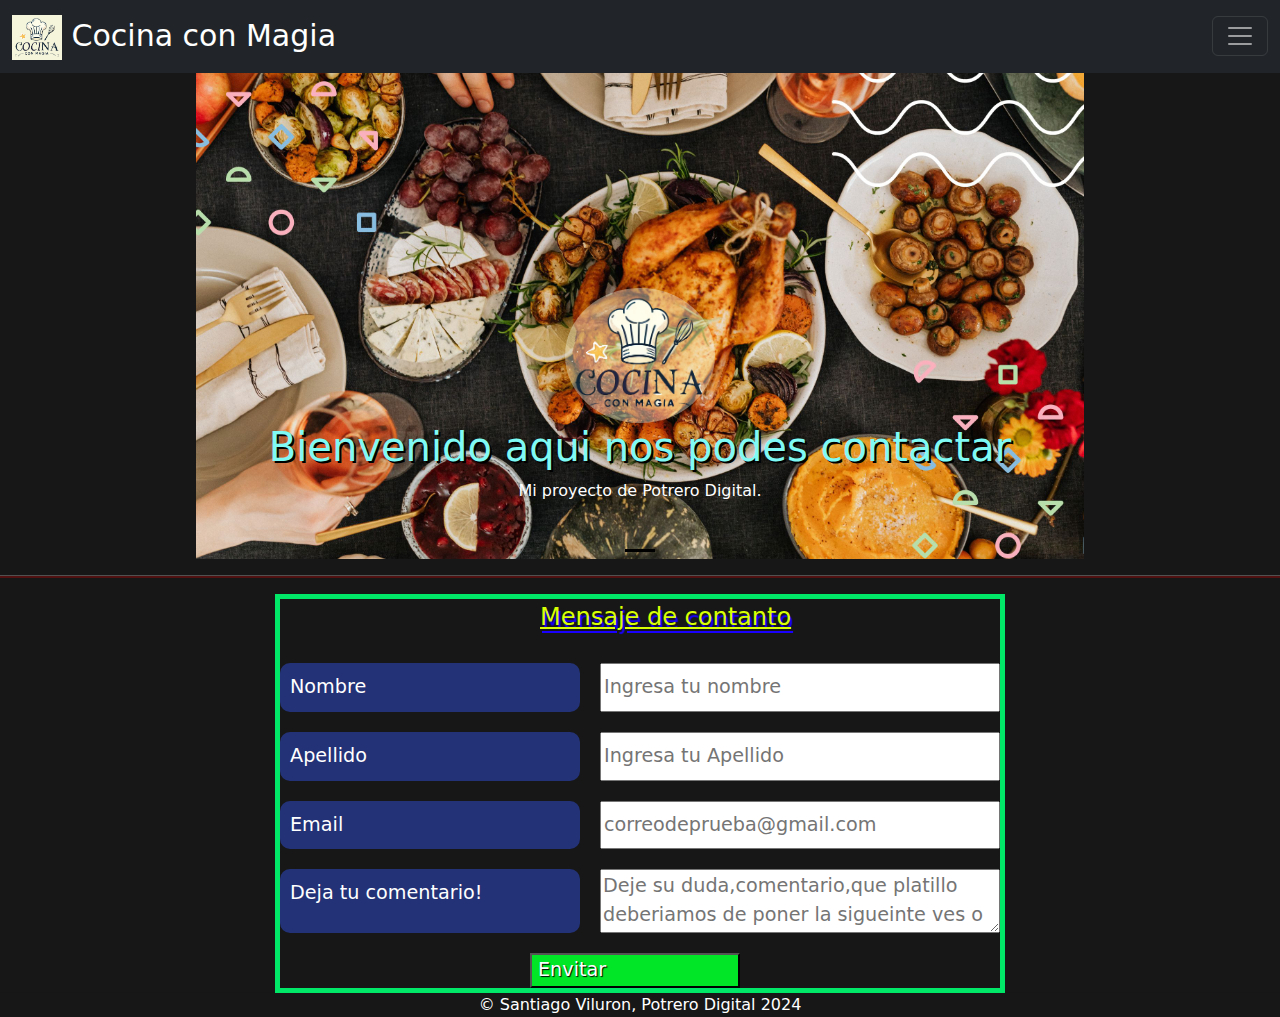
<file: assets/html/contactanos.html>
<!DOCTYPE html>
<html lang="en">
<head>
    <meta charset="UTF-8">
    <meta name="viewport" content="width=device-width, initial-scale=1.0">
    <link href="https://cdn.jsdelivr.net/npm/bootstrap@5.3.3/dist/css/bootstrap.min.css" rel="stylesheet" integrity="sha384-QWTKZyjpPEjISv5WaRU9OFeRpok6YctnYmDr5pNlyT2bRjXh0JMhjY6hW+ALEwIH" crossorigin="anonymous">
    <link rel="stylesheet" href="../css/style.css">
    <link rel="icon" href="../img/4efd6338-58ab-4ac8-b9a0-6fc2a85b399e.webp">
    <title>Contactanos!</title>
</head>
<body>
<nav class="navbar navbar-dark bg-dark fixed-top">
        <div class="container-fluid">
          <a style="font-size: 30px;" class="navbar-brand" href="../../index.html"> <img src="../img/4efd6338-58ab-4ac8-b9a0-6fc2a85b399e.webp" style="max-width: 50px; background-color: beige;"> Cocina con Magia </a>
          <button class="navbar-toggler" type="button" data-bs-toggle="offcanvas" data-bs-target="#offcanvasDarkNavbar" aria-controls="offcanvasDarkNavbar" aria-label="Toggle navigation">
            <span class="navbar-toggler-icon"></span>
          </button>
          <div class="offcanvas offcanvas-end text-bg-dark" tabindex="-1" id="offcanvasDarkNavbar" aria-labelledby="offcanvasDarkNavbarLabel">
            <div class="offcanvas-header">
              <h5 class="offcanvas-title" id="offcanvasDarkNavbarLabel">Menu de Cocina con Magia</h5>
              <button type="button" class="btn-close btn-close-white" data-bs-dismiss="offcanvas" aria-label="Close"></button>
            </div>
            <div class="offcanvas-body">
              <ul class="navbar-nav justify-content-end flex-grow-1 pe-3">
                <li class="nav-item">
            <img src="../img/4efd6338-58ab-4ac8-b9a0-6fc2a85b399e.webp" style="max-width: 150px; background-color: beige;">
                  <a class="nav-link active" aria-current="page" href="index.html">Inicio</a>
                </li>
                <li class="nav-item">
                  <a class="nav-link" href="topcomidas.html">Top 5 comidas</a>
                </li>
                <li class="nav-item dropdown">
                  <a class="nav-link dropdown-toggle" href="#" role="button" data-bs-toggle="dropdown" aria-expanded="false">
                    Otros
                  </a>
                  <ul class="dropdown-menu dropdown-menu-dark">
                    <li><a class="dropdown-item" href="contactanos.html">Contactanos</a></li>
                    <li>
                      <hr class="dropdown-divider">
                    </li>
                    <li><a class="dropdown-item" href="Recetademilanesa.html">Receta interesante</a></li>
                  </ul>
                </li>
              </ul>
            </div>
          </div>
         </div>
</nav>  <!-- Barra de navegacion -->


    <header>
<br>
    <hr>
    <div id="carouselExampleDark" class="carousel carousel-dark slide">
        <div class="carousel-indicators">
          <button type="button" data-bs-target="#carouselExampleDark" data-bs-slide-to="0" class="active" aria-current="true" aria-label="Slide 1"></button>
        </div>
        <div class="carousel-inner">
          <div class="carousel-item active" data-bs-interval="10000">
            <img src="../img/Diseño sin título.jpg" class="d-block w-10"  style="max-width:auto; max-height: 500px; margin: auto;">
            <div class="carousel-caption d-none d-md-block">
              <img src="../img/4efd6338-58ab-4ac8-b9a0-6fc2a85b399e.webp" style="max-width: 150px; border-radius: 50%; background-color: rgba(245, 245, 220, 0.407);">
              <h1>Bienvenido aqui nos podes contactar</h1>
              <p>Mi proyecto de Potrero Digital.</p>
            </div>
          </div>
      </div>
      <hr>
    </header>  <!-- El titulo que tiene por separado -->
    <h1 class="phone">Bienvenido a el contacto</h1>
    <form action="">
        <fieldset>
            <br>
            <legend>Mensaje de contanto</legend>
            <label for="name">Nombre</label>
            <input type="text" name="name" id="name" required placeholder="Ingresa tu nombre">
            <label for="Lname">Apellido</label>
            <input type="text" name="Lname" id="Lname" placeholder="Ingresa tu Apellido">
            <label for="email">Email</label>
            <input type="email" name="Email" id="Email" placeholder="correodeprueba@gmail.com" required>
            <label for="comment">Deja tu comentario!</label>
            <textarea name="comment" id="comment" required placeholder="Deje su duda,comentario,que platillo deberiamos de poner la sigueinte ves o infromar de algun error."></textarea>
            <input type="submit" value="Envitar" class="mandar">
        </fieldset>
    </form>


    <script src="https://cdn.jsdelivr.net/npm/bootstrap@5.3.3/dist/js/bootstrap.bundle.min.js" integrity="sha384-YvpcrYf0tY3lHB60NNkmXc5s9fDVZLESaAA55NDzOxhy9GkcIdslK1eN7N6jIeHz" crossorigin="anonymous"></script>
    <footer>&copy; Santiago Viluron, Potrero Digital 2024</footer>
</body>
</html>
</file>
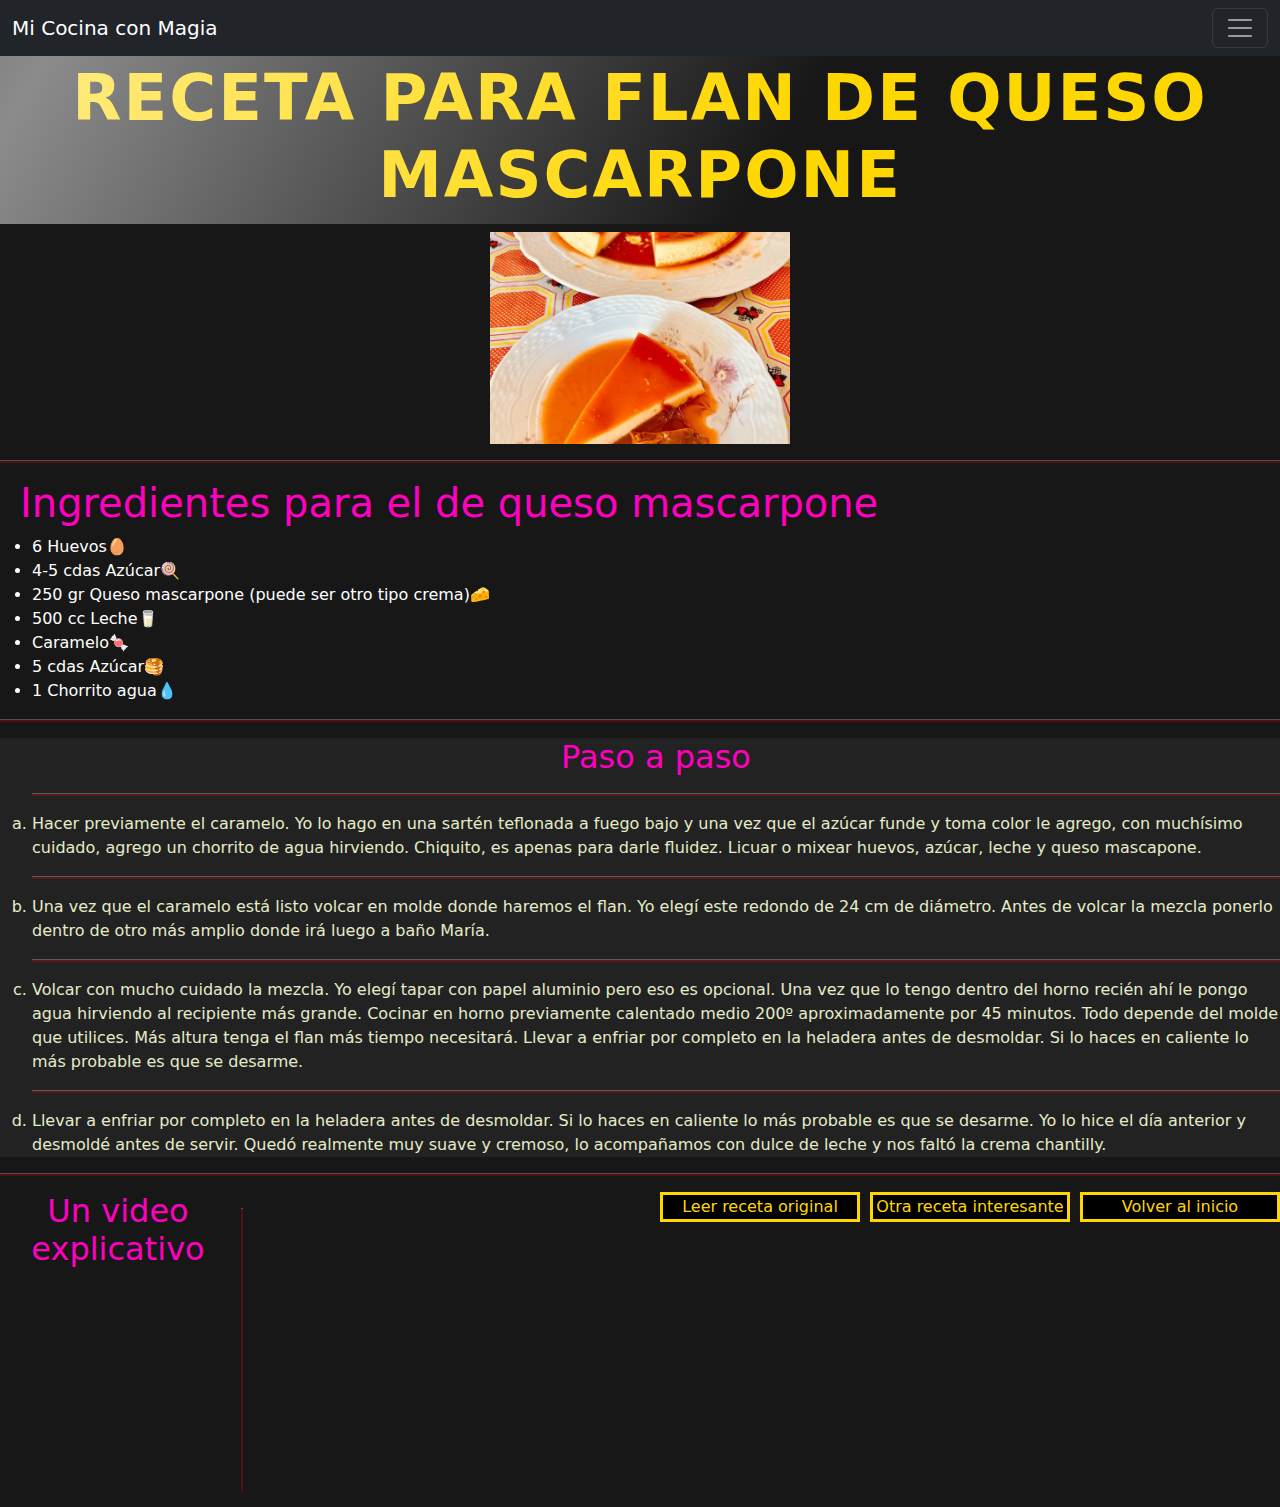
<file: assets/html/FlanCremoso.html>
<!DOCTYPE html>
<html lang="en">
<head>
    <meta charset="UTF-8">
    <meta name="viewport" content="width=device-width, initial-scale=1.0">
    <link href="https://cdn.jsdelivr.net/npm/bootstrap@5.3.3/dist/css/bootstrap.min.css" rel="stylesheet" integrity="sha384-QWTKZyjpPEjISv5WaRU9OFeRpok6YctnYmDr5pNlyT2bRjXh0JMhjY6hW+ALEwIH" crossorigin="anonymous">
    <link rel="stylesheet" href="../css/food.css">
    <link rel="icon" href="../img/4efd6338-58ab-4ac8-b9a0-6fc2a85b399e.webp">
    <title>Flan de queso mascarpone</title>
</head>
<body>
    <nav class="navbar navbar-dark bg-dark fixed-top">
        <div class="container-fluid">
          <a class="navbar-brand" href="../../index.html">Mi Cocina con Magia</a>
          <button class="navbar-toggler" type="button" data-bs-toggle="offcanvas" data-bs-target="#offcanvasDarkNavbar" aria-controls="offcanvasDarkNavbar" aria-label="Toggle navigation">
            <span class="navbar-toggler-icon"></span>
          </button>
          <div class="offcanvas offcanvas-end text-bg-dark" tabindex="-1" id="offcanvasDarkNavbar" aria-labelledby="offcanvasDarkNavbarLabel">
            <div class="offcanvas-header">
              <h5 class="offcanvas-title" id="offcanvasDarkNavbarLabel">Menu de Cocina con Magia</h5>
              <button type="button" class="btn-close btn-close-white" data-bs-dismiss="offcanvas" aria-label="Close"></button>
            </div>
            <div class="offcanvas-body">
              <ul class="navbar-nav justify-content-end flex-grow-1 pe-3">
                <li class="nav-item">
                  <a class="nav-link active" aria-current="page" href="../../index.html">Inicio</a>
                </li>
                <li class="nav-item">
                  <a class="nav-link" href="topcomidas.html">Top 5 comidas</a>
                </li>
                <li class="nav-item dropdown">
                  <a class="nav-link dropdown-toggle" href="#" role="button" data-bs-toggle="dropdown" aria-expanded="false">
                    Otros
                  </a>
                  <ul class="dropdown-menu dropdown-menu-dark">
                    <li><a class="dropdown-item" href="contactanos.html">Contactanos</a></li>
                    <li>
                      <hr class="dropdown-divider">
                    </li>
                    <li><a class="dropdown-item" href="RecetaDeÑoquis.html">Platillo interesante</a></li>
                  </ul>
                </li>
              </ul>
              <form class="d-flex mt-3" role="search">
                <input class="form-control me-2" type="search" placeholder="Search" aria-label="Search">
                <button class="btn btn-success" type="submit">Search</button>
              </form>
            </div>
          </div>
         </div>
</nav>  <!-- Barra de navegacion -->
<header>
    <h1 class="titulo-brillante">Receta para Flan de queso mascarpone</h1>
    <center><img src="../img/flan-de-queso-mascarpone-bien-cremoso-foto-principal.webp" width="300px"></center>
</header>
<main>
    <section>
    <hr>
    <!-- Ingredientes -->
        <h1>Ingredientes para el de queso mascarpone</h1> 
        <ul>
            <li> 6 Huevos🥚</li>
            <li> 4-5 cdas Azúcar🍭</li>
            <li>250 gr Queso mascarpone (puede ser otro tipo crema)🧀</li>
            <li>500 cc Leche🥛</li>
            <li>Caramelo🍬</li>
            <li>5 cdas Azúcar🥞</li>
            <li>1 Chorrito agua💧</li>
        </ul>    
    </section> 

    <section> 
        <!-- Pasos -->
            <hr>
         <ol type="a">
            <h2>Paso a paso</h2>
            <hr>
           <li class="olmod"> Hacer previamente el caramelo. Yo lo hago en una sartén teflonada a fuego bajo y una vez que el azúcar funde y toma color le agrego, con muchísimo cuidado, agrego un chorrito de agua hirviendo. Chiquito, es apenas para darle fluidez. Licuar o mixear huevos, azúcar, leche y queso mascapone.</li>
           <hr>
            
           <li class="olmod"> Una vez que el caramelo está listo volcar en molde donde haremos el flan. Yo elegí este redondo de 24 cm de diámetro. Antes de volcar la mezcla ponerlo dentro de otro más amplio donde irá luego a baño María.</li>
           <hr>
            
           <li class="olmod"> Volcar con mucho cuidado la mezcla. Yo elegí tapar con papel aluminio pero eso es opcional. Una vez que lo tengo dentro del horno recién ahí le pongo agua hirviendo al recipiente más grande. Cocinar en horno previamente calentado medio 200º aproximadamente por 45 minutos. Todo depende del molde que utilices. Más altura tenga el flan más tiempo necesitará. Llevar a enfriar por completo en la heladera antes de desmoldar. Si lo haces en caliente lo más probable es que se desarme.</li>
           <hr> 
            
           <li class="olmod"> Llevar a enfriar por completo en la heladera antes de desmoldar. Si lo haces en caliente lo más probable es que se desarme. Yo lo hice el día anterior y desmoldé antes de servir. Quedó realmente muy suave y cremoso, lo acompañamos con dulce de leche y nos faltó la crema chantilly.</li>
         </ol>
            <hr>
    
        </section>
        <aside>
            <h2>Un video explicativo</h2>
<hr class="lateral">
<iframe width="560" height="315" src="https://www.youtube.com/embed/EP_l389n4GM?si=oqSeVeIS4wpqGiWZ" title="YouTube video player" frameborder="0" allow="accelerometer; autoplay; clipboard-write; encrypted-media; gyroscope; picture-in-picture; web-share" referrerpolicy="strict-origin-when-cross-origin" allowfullscreen></iframe>
<section>
 <a href="https://cookpad.com/ar/recetas/24064821-flan-de-queso-mascarpone-bien-cremoso?ref=recipe&via=related_recipes" target="_blank" >Leer receta original </a>
</section>
 <br>
 <section>
 <a href="RecetaDeÑoquis.html">Otra receta interesante</a>
</section>
 <br>
 <section>
 <a href="../../index.html">Volver al inicio</a>
</section>
        </aside>    
</main> 
    
         <script src="https://cdn.jsdelivr.net/npm/bootstrap@5.3.3/dist/js/bootstrap.bundle.min.js" integrity="sha384-YvpcrYf0tY3lHB60NNkmXc5s9fDVZLESaAA55NDzOxhy9GkcIdslK1eN7N6jIeHz" crossorigin="anonymous"></script>
    </body>
    </html>
</file>
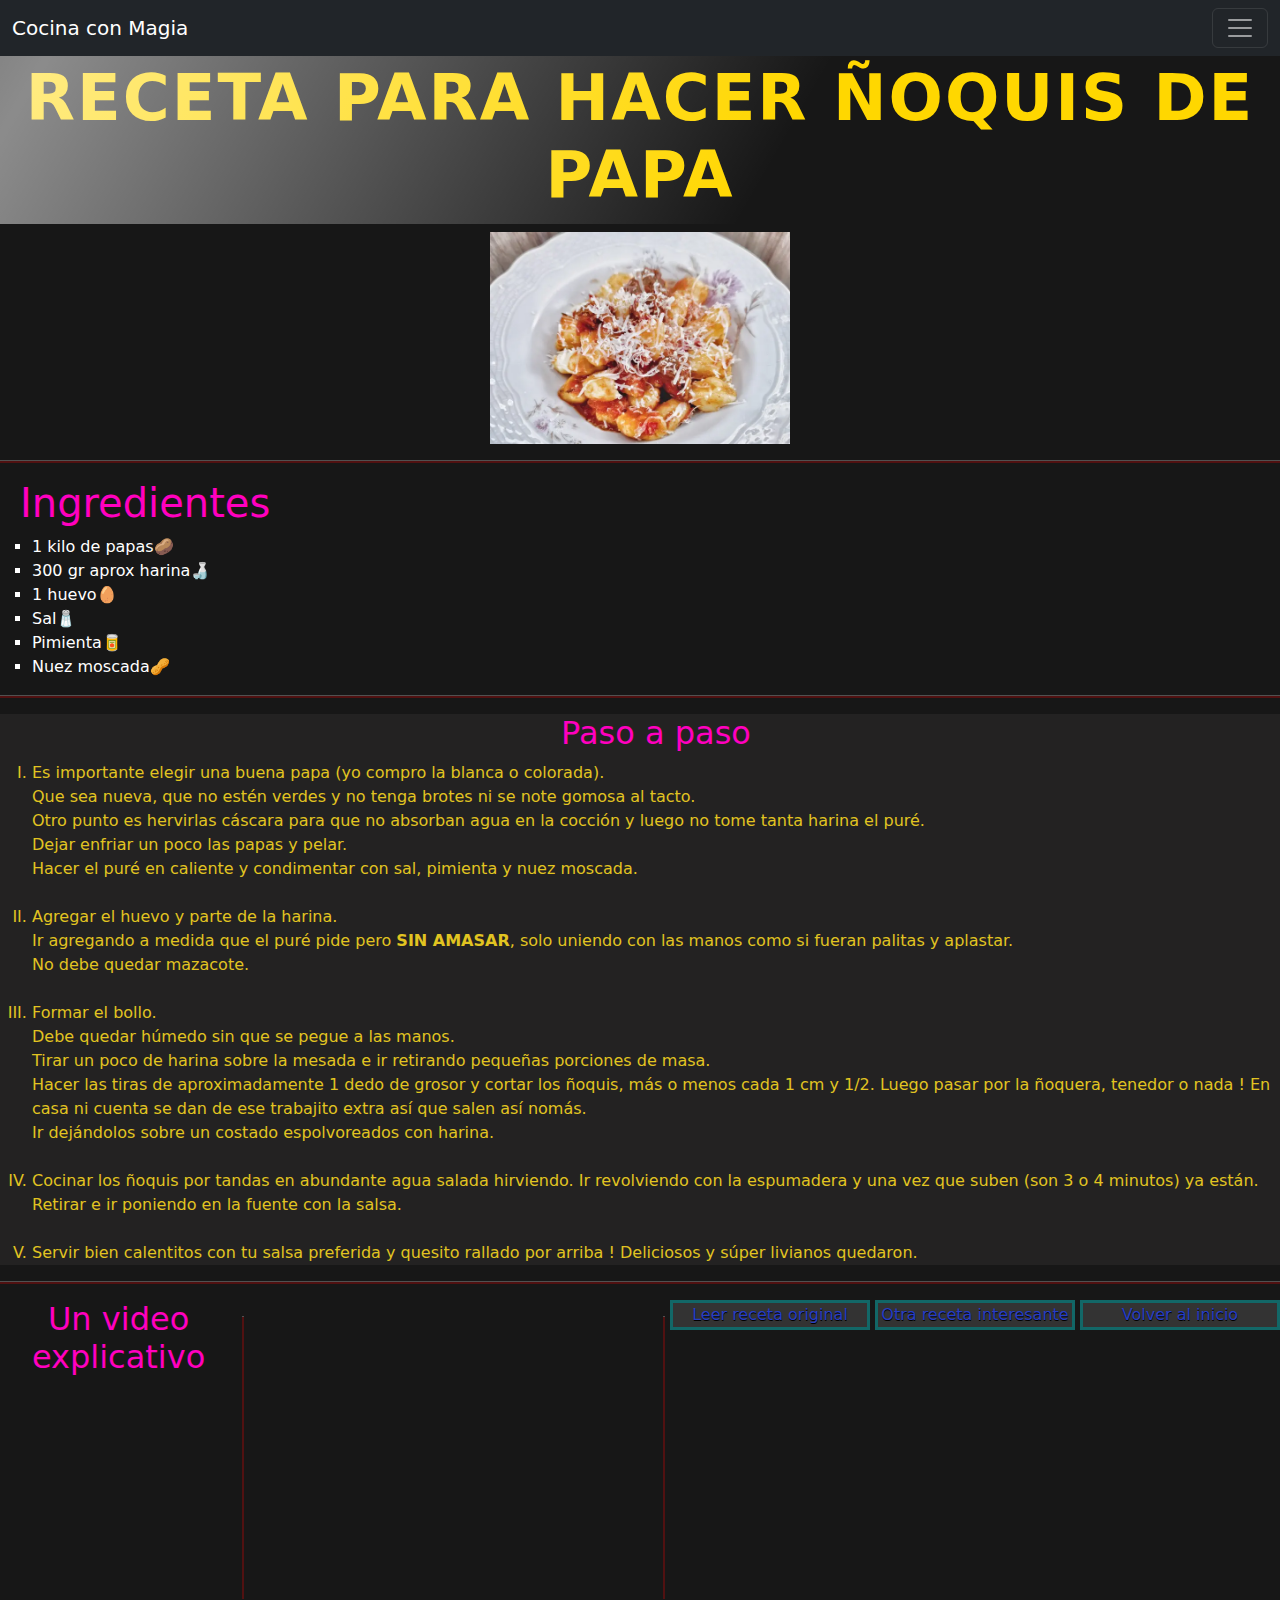
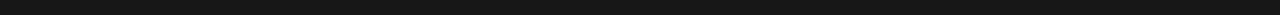
<file: assets/html/RecetaDeÑoquis.html>
<!DOCTYPE html>
<html lang="en">
<head>
    <meta charset="UTF-8">
    <meta name="viewport" content="width=device-width, initial-scale=1.0">
    <link href="https://cdn.jsdelivr.net/npm/bootstrap@5.3.3/dist/css/bootstrap.min.css" rel="stylesheet" integrity="sha384-QWTKZyjpPEjISv5WaRU9OFeRpok6YctnYmDr5pNlyT2bRjXh0JMhjY6hW+ALEwIH" crossorigin="anonymous">
<link rel="stylesheet" href="../css/food.css">
<link rel="icon" href="../img/4efd6338-58ab-4ac8-b9a0-6fc2a85b399e.webp">
    <title>Receta de Ñoquis de papa</title>
</head>
<body >  
    <main>
        <nav class="navbar navbar-dark bg-dark fixed-top">
            <div class="container-fluid">
              <a class="navbar-brand" href="../../index.html">Cocina con Magia</a>
              <button class="navbar-toggler" type="button" data-bs-toggle="offcanvas" data-bs-target="#offcanvasDarkNavbar" aria-controls="offcanvasDarkNavbar" aria-label="Toggle navigation">
                <span class="navbar-toggler-icon"></span>
              </button>
              <div class="offcanvas offcanvas-end text-bg-dark" tabindex="-1" id="offcanvasDarkNavbar" aria-labelledby="offcanvasDarkNavbarLabel">
                <div class="offcanvas-header">
                  <h5 class="offcanvas-title" id="offcanvasDarkNavbarLabel">Menu de Cocina con Magia</h5>
                  <button type="button" class="btn-close btn-close-white" data-bs-dismiss="offcanvas" aria-label="Close"></button>
                </div>
                <div class="offcanvas-body">
                  <ul class="navbar-nav justify-content-end flex-grow-1 pe-3">
                    <li class="nav-item">
                      <img src="../img/4efd6338-58ab-4ac8-b9a0-6fc2a85b399e.webp" style="max-width: 150px; background-color: beige;">
                      <a class="nav-link active" aria-current="page" href="../../index.html">Inicio</a>
                    </li>
                    <li class="nav-item">
                      <a class="nav-link" href="topcomidas.html">Top 5 comidas</a>
                    </li>
                    <li class="nav-item dropdown">
                      <a class="nav-link dropdown-toggle" href="#" role="button" data-bs-toggle="dropdown" aria-expanded="false">
                        Otros
                      </a>
                      <ul class="dropdown-menu dropdown-menu-dark">
                        <li><a class="dropdown-item" href="contactanos.html">Contactanos</a></li>
                        <li>
                          <hr class="dropdown-divider">
                        </li>
                        <li><a class="dropdown-item" href="FlanCremoso.html">Platillo interesante</a></li>
                      </ul>
                    </li>
                  </ul>
                  <form class="d-flex mt-3" role="search">
                    <input class="form-control me-2" type="search" placeholder="Search" aria-label="Search">
                    <button class="btn btn-success" type="submit">Search</button>
                  </form>
                </div>
              </div>
             </div>
    </nav>  <!-- Barra de navegacion -->
<header>
<h1 class="titulo-brillante" style="margin-top:50px;">Receta para hacer ñoquis de papa</h1>
<center><img src="../img/noquis-de-papa-receta-de-paulina-cocina-foto-principal.webp" width="300px"></center>
</header>

<hr>
<section>
    <h1>Ingredientes</h1> 
    <ul type="square">
        <li> 1 kilo de papas🥔</li>
        <li> 300 gr aprox harina🍶</li>
        <li> 1 huevo🥚</li>
        <li> Sal🧂</li>
        <li> Pimienta🥫</li>
        <li> Nuez moscada🥜</li>
    </ul>     
</section>
<section>
        <hr>
     <ol type="I">

          <h2> Paso a paso </h2>

           <li>Es importante elegir una buena papa (yo compro la blanca o colorada).<br>Que sea nueva, que no estén verdes y no tenga brotes ni se note gomosa al tacto.<br> Otro punto es hervirlas cáscara para que no absorban agua en la cocción y luego no tome tanta harina el puré.<br> Dejar enfriar un poco las papas y pelar. <br>Hacer el puré en caliente y condimentar con sal, pimienta y nuez moscada.</li>
           <br>
           <li>Agregar el huevo y parte de la harina.<br> Ir agregando a medida que el puré pide pero <strong>SIN AMASAR</strong>, solo uniendo con las manos como si fueran palitas y aplastar. <br> No debe quedar mazacote.</li>
           <br>
           <li>Formar el bollo. <br> Debe quedar húmedo sin que se pegue a las manos. <br> Tirar un poco de harina sobre la mesada e ir retirando pequeñas porciones de masa. <br> Hacer las tiras de aproximadamente 1 dedo de grosor y cortar los ñoquis, más o menos cada 1 cm y 1/2. Luego pasar por la ñoquera, tenedor o nada ! En casa ni cuenta se dan de ese trabajito extra así que salen así nomás. <br> Ir dejándolos sobre un costado espolvoreados con harina.</li>
           <br>
           <li>Cocinar los ñoquis por tandas en abundante agua salada hirviendo. Ir revolviendo con la espumadera y una vez que suben (son 3 o 4 minutos) ya están.<br> Retirar e ir poniendo en la fuente con la salsa.</li>
           <br>
           <li>Servir bien calentitos con tu salsa preferida y quesito rallado por arriba ! Deliciosos y súper livianos quedaron.</li>
     </ol>
        <hr>
    </section>   
<aside>
    <h2>Un video explicativo</h2>
    <hr>
    <iframe width="560" height="315" src="https://www.youtube.com/embed/_nz6JzpyZ88?si=0SfomNZsy2zMuBem" title="YouTube video player" frameborder="0" allow="accelerometer; autoplay; clipboard-write; encrypted-media; gyroscope; picture-in-picture; web-share" referrerpolicy="strict-origin-when-cross-origin" allowfullscreen></iframe>
    <hr>
        <section>
            <a  class="noqui"  href="https://cookpad.com/ar/recetas/16470520-noquis-de-papa-receta-de-paulina-cocina" target="_blank">Leer receta original </a>
            <br>
        </section>
        <section>
            <a  class="noqui" href="FlanCremoso.html">Otra receta interesante</a>
            <br>
        </section>    
        <section>
            <a class="noqui" href="../../index.html">Volver al inicio</a>     
        </section> 
</aside>


    </main>
    <script src="https://cdn.jsdelivr.net/npm/bootstrap@5.3.3/dist/js/bootstrap.bundle.min.js" integrity="sha384-YvpcrYf0tY3lHB60NNkmXc5s9fDVZLESaAA55NDzOxhy9GkcIdslK1eN7N6jIeHz" crossorigin="anonymous"></script>
</body>
</html>
</file>
<file: assets/css/style.css>
body{
    color: white;
    background-color: #171717;
    overflow-x: hidden; /* Elimina el desplazamiento horizontal */
}

a{
color: crimson;
    text-decoration:none; 
          
    }
a:hover{
text-decoration:overline;
        }


hr{
padding: 1px;
background-color: red;
}


header .carousel-caption  h1{
color: rgb(127, 250, 244);
text-shadow: #000000 2px 2px 0px;
}


h2{
color: rgb(255, 0, 191);

}
.phone{
    display: none;
}

p{
font-size: 16px;
color:#ffffff;

}
article p{
    color: #171717;
}
footer{
    text-align: center;
    color: #ffffff;
    box-shadow: #171717 2px 2px 2px;
}
article{
    text-align: center;
}
b{
 color: rgb(255, 108, 199);   
 text-transform: uppercase;
 cursor: pointer;
}
aside a{
    margin-left: 580px;
}
.titulo-brillante{
    content: '';
position: relative;
    animation: brillo 3s infinite; /* Animación continua */
}

/* Brillo animado moviéndose de izquierda a derecha */
@keyframes brillo {
    0% {
        left: -180%; /* Comienza fuera de la izquierda */
    }
    50% {
        left: 5%; /* Centro del contenedor */
    }
    100% {
        left:180%; /* Sale por la derecha */
    }
}

.titulo-brillante:hover{
    animation: none;
 }
 
 .form{
        padding: 20px;
        text-align: center;
        
    }
    fieldset{
        display: grid;
        grid-template-columns: 300px 400px;
        gap:20px;
        margin: auto;
        width: fit-content;
        font-size: 1.2rem;
        border: 5px solid #01e768;
    }

    label{
        background-color: #355aff69;
        padding: 10px;
        border-radius:10px;
    }
legend{
    color: rgb(217, 255, 4);
    text-shadow: rgb(25, 0, 255) 2px 4px 1px;
    margin-left: -60px;
    text-decoration:underline;
}
.mandar{
    background-color: #01e727;
    color: #ffffff;
    margin-left: 250px;
    text-align: center;
    text-shadow: #000000 1px 1px 1px;
    padding-right: 200px;
}
        
            @media (max-width:400px) {
        
                fieldset{
                    display: grid;
                    grid-template-columns: 170px 160px;
                    gap:15px;
                    margin: auto;
                    width: fit-content;
                    font-size: 1.2rem;
                    border: 5px solid #01e768;
                }

                .mandar{
                    background-color: #01e727;
                    color: #ffffff;
                    margin-left: 80px;
                    text-align: center;
                    text-shadow: #000000 1px 1px 1px;
                    padding-right: 150px;
                }

            }
        
            @media (max-width:800px) {
                header h1{
                    display: none;
                }
              .offcanvas-title{
                    font-size:10px;
                }
                .phone{
                    display: flex;
                    text-decoration: underline;
                    text-align: center;
                    font-size: 3rem; /* Tamaño del texto */
                font-weight: bold;
                background: linear-gradient(to right, #fffb00, #fcf80d, #b3b01e); /* Degradado celeste */
                -webkit-background-clip: text; /* Clip el degradado al texto */
                -webkit-text-fill-color: transparent; /* Hace el texto transparente excepto para el degradado */
                text-transform: uppercase; /* Convierte el texto a mayúsculas */
                text-shadow: 0px 0px 50px white;
                }
                aside p{
                    font-size: 15px;
                    text-align: center;
                }
                aside a{
                    margin-left: 159px;
                }
                .titulo-brillante{
                   animation: none;
                }
                .hone{
                    display:none;
                }
                .offcanvas-title{
                    font-size: 20px;
                }
        
        
            }
</file>
<file: assets/css/food.css>
body{
    color: white;
    background-color: #171717;
    overflow-x: hidden; /* Elimina el desplazamiento horizontal */
}
.lateral{
z-index: -1;
}
aside{
    display: flex;
    flex-direction: row; /* Establece la dirección del flex a horizontal */
    gap: 5px; /* Espacio entre los elementos */
}
aside a{ 
    color: #ffd700;
    text-decoration: none; 
    display: flex;
    justify-content: center;
        }
section a{
    width: 200px; /* Ajusta el tamaño según lo necesites */
    height: 30px; /* Ajusta el tamaño según lo necesites */
    background-color: black;
    border-style: solid;
    display: flex;
    margin: 0 auto; /* Centra los 'a' dentro del section */

}
iframe{
    max-width:560px;
    max-height:315px;
}
    a:hover{
  color: rgb(169, 179, 42);
            }
    
    
    hr{
    padding: 1px;
    background-color: red;
    }
    
    .titulo-brillante {
        margin-top: 50px;
        color: #ffd700; /* Amarillo dorado */
        font-size: 4rem; /* Tamaño del texto */
        font-weight: bold;
        text-align: center;
        position: relative;
        padding: 10px 20px;
        text-transform: uppercase;
        letter-spacing: 2px;
        overflow: hidden;
    }
    
    /* Fondo animado detrás del texto */
    .titulo-brillante::before {
        content: '';
        position: absolute;
        top: 0;
        left: -150%; /* Inicia fuera del contenedor */
        width: 300%;
        height: 100%;
        background: linear-gradient(
            120deg,
            rgba(255, 255, 255, 0) 30%,
            rgba(255, 255, 255, 0.5) 50%,
            rgba(255, 255, 255, 0) 70%
        );
        animation: brillo 3s infinite; /* Animación continua */
    }
    
    /* Brillo animado moviéndose de izquierda a derecha */
    @keyframes brillo {
        0% {
            left: -180%; /* Comienza fuera de la izquierda */
        }
        50% {
            left: 5%; /* Centro del contenedor */
        }
        100% {
            left: 180%; /* Sale por la derecha */
        }
    }

    
    h2,  h1{
    color: rgb(255, 0, 191);
    text-align: center;
        }
    p{
    font-size: 16px;
    color:#ffffff;
    }
    .olmod{
        color: rgb(229, 236, 201);
    }

    ol {
        background-color: #232222;
    }
    ol li{
        color: #e1c421;
    }
    .noqui{ 
        background-color: rgb(51, 51, 51);
         border-color:rgb(18, 103, 103); 
         color:rgb(38, 62, 198); 
         text-shadow: 0px 1px 0px rgb(0, 0, 0);
    }
    .noqui:hover{
        background-color: rgb(51, 51, 51); 
        border-color:aqua;
        color:aquamarine;
    }
    section h1{
        text-align: start;
        margin-left: 20px;
    }



    @media (max-width:800px) {
        iframe {
                max-width:320px;
                max-height:305px;
                margin: auto;
        }
        .titulo-brillante{
            font-size:30px;
          }
          aside{
            display: flex;
            flex-direction: column; /* Establece la dirección del flex a horizontal */
            gap: 5px; /* Espacio entre los elementos */
          }
        }


        @media (max-width:300px) {
            iframe{
                display: none;
            }

            }
</file>
